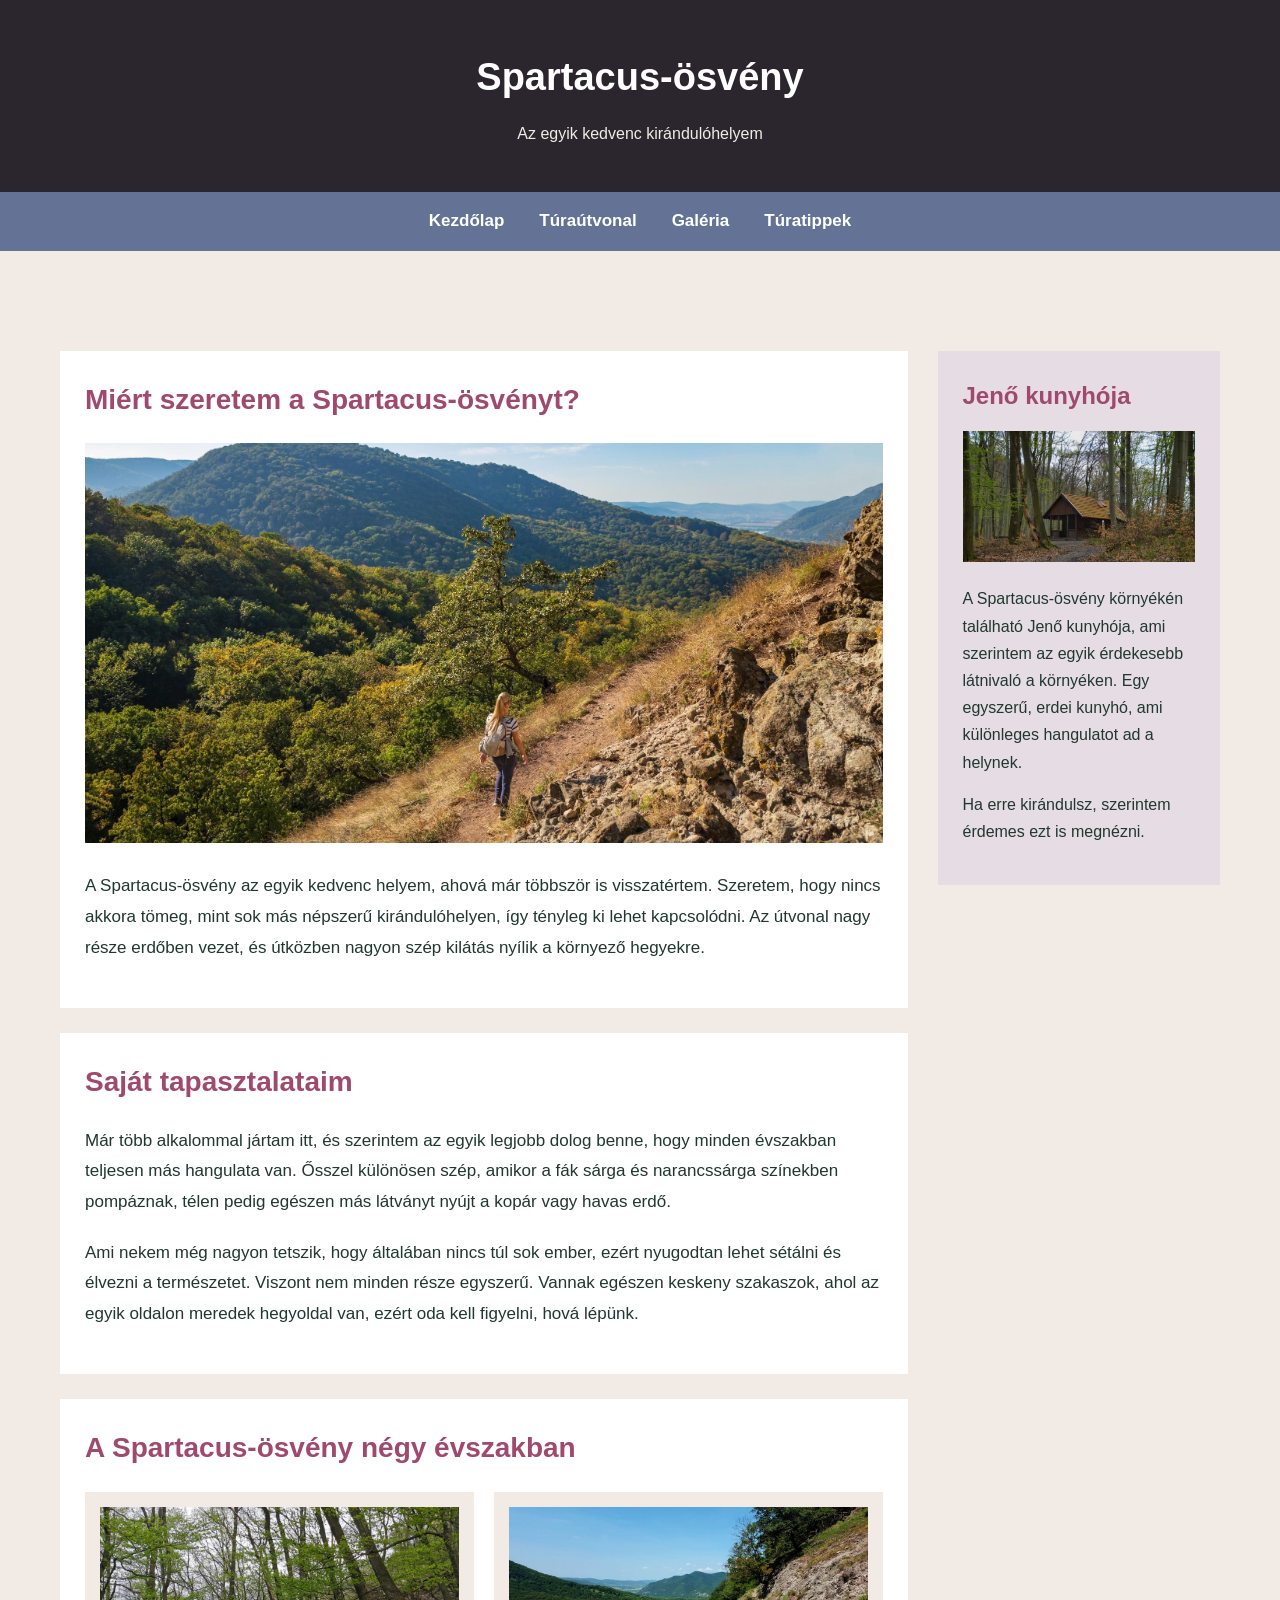
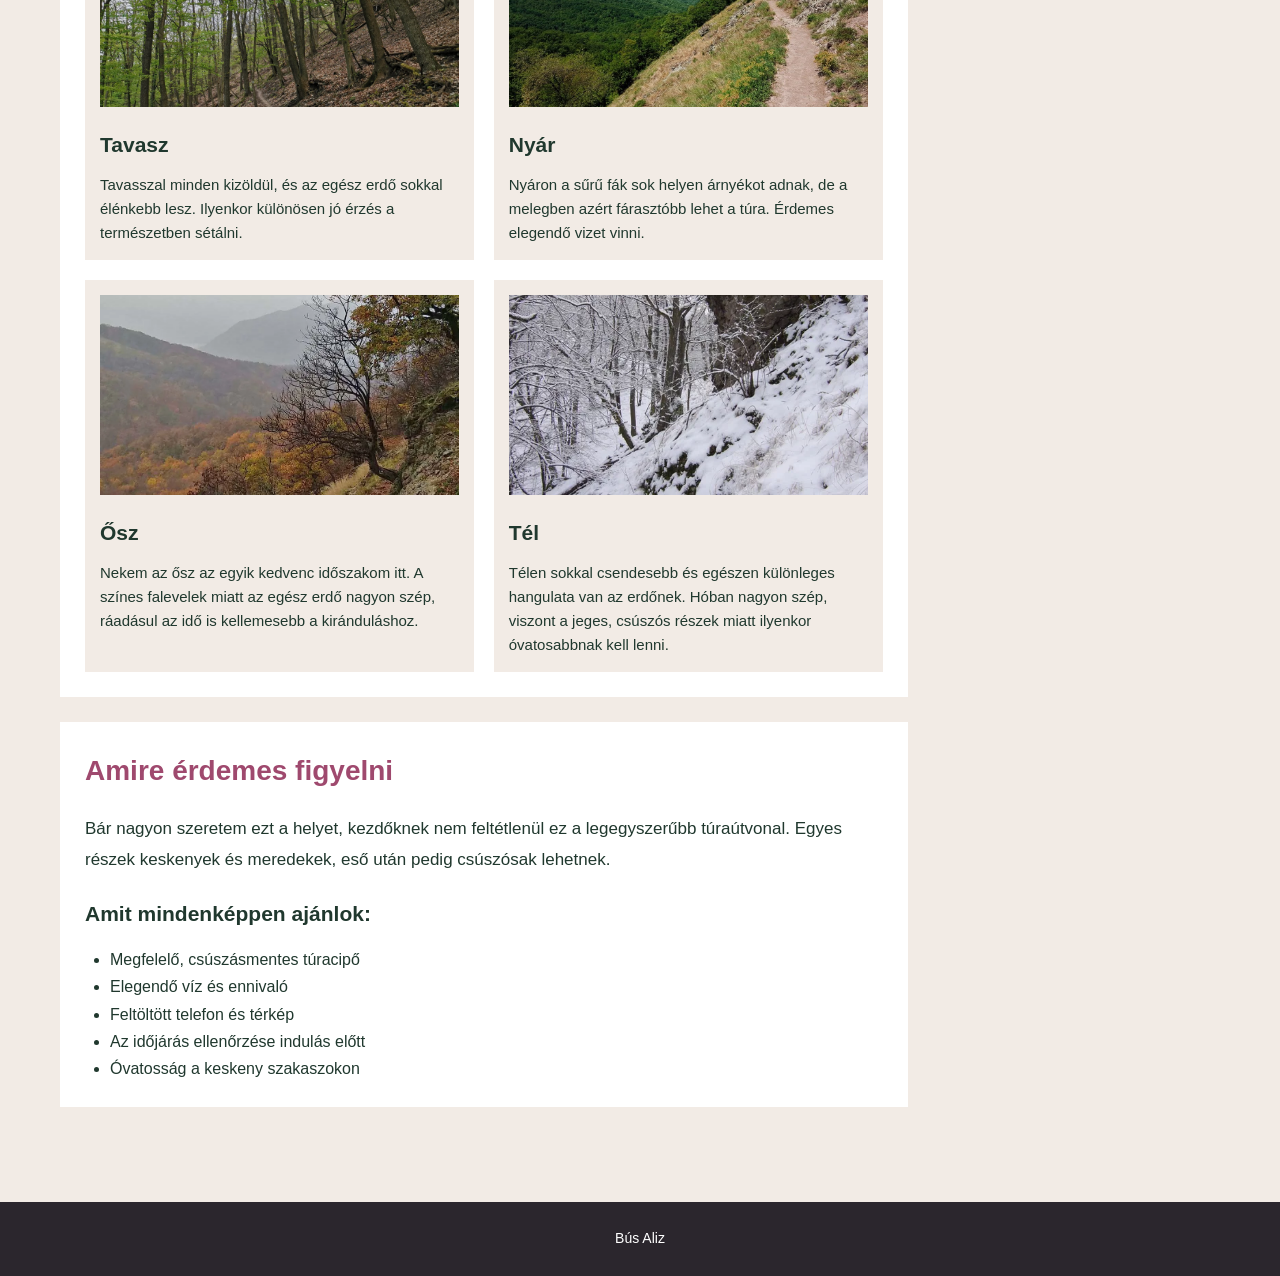
<file: index.html>
<!doctype html>
<html lang="hu">
  <head>
    <meta charset="UTF-8" />
    <meta name="viewport" content="width=device-width, initial-scale=1.0" />
    <meta name="description" content="A Spartacus-ösvény bemutatása" />
    <meta name="author" content="Bús Aliz" />
    <meta name="keywords" content="Spartacus-ösvény, túrázás, Visegrád, természet" />
    <title>Bús Aliz</title>
    <link rel="stylesheet" href="style.css" />
  </head>
  <body>
    <header>
      <h1>Spartacus-ösvény</h1>
      <p>Az egyik kedvenc kirándulóhelyem</p>
    </header>

    <nav>
      <ul>
        <li><a href="index.html">Kezdőlap</a></li>
        <li><a href="turautvonal.html">Túraútvonal</a></li>
        <li><a href="galeria.html">Galéria</a></li>
        <li><a href="turatippek.html">Túratippek</a></li>
      </ul>
    </nav>

    <main>
      <article>
        <section>
          <h2>Miért szeretem a Spartacus-ösvényt?</h2>

          <img src="kepek/fokep.jpg" alt="Spartacus-ösvény ősszel" />

          <p>
            A Spartacus-ösvény az egyik kedvenc helyem, ahová már többször is
            visszatértem. Szeretem, hogy nincs akkora tömeg, mint sok más
            népszerű kirándulóhelyen, így tényleg ki lehet kapcsolódni. Az
            útvonal nagy része erdőben vezet, és útközben nagyon szép kilátás
            nyílik a környező hegyekre.
          </p>
        </section>

        <section>
          <h2>Saját tapasztalataim</h2>

          <p>
            Már több alkalommal jártam itt, és szerintem az egyik legjobb dolog
            benne, hogy minden évszakban teljesen más hangulata van. Ősszel
            különösen szép, amikor a fák sárga és narancssárga színekben
            pompáznak, télen pedig egészen más látványt nyújt a kopár vagy havas
            erdő.
          </p>

          <p>
            Ami nekem még nagyon tetszik, hogy általában nincs túl sok ember,
            ezért nyugodtan lehet sétálni és élvezni a természetet. Viszont nem
            minden része egyszerű. Vannak egészen keskeny szakaszok, ahol az
            egyik oldalon meredek hegyoldal van, ezért oda kell figyelni, hová
            lépünk.
          </p>
        </section>

        <section>
          <h2>A Spartacus-ösvény négy évszakban</h2>

          <div class="evszakok">
            <article>
              <img src="kepek/tavasz.jpg" alt="Tavaszi táj" />
              <h3>Tavasz</h3>
              <p>
                Tavasszal minden kizöldül, és az egész erdő sokkal élénkebb
                lesz. Ilyenkor különösen jó érzés a természetben sétálni.
              </p>
            </article>

            <article>
              <img src="kepek/nyar.jpg" alt="Nyári táj" />
              <h3>Nyár</h3>
              <p>
                Nyáron a sűrű fák sok helyen árnyékot adnak, de a melegben azért
                fárasztóbb lehet a túra. Érdemes elegendő vizet vinni.
              </p>
            </article>

            <article>
              <img src="kepek/kep5.webp" alt="Őszi táj" />
              <h3>Ősz</h3>
              <p>
                Nekem az ősz az egyik kedvenc időszakom itt. A színes falevelek
                miatt az egész erdő nagyon szép, ráadásul az idő is kellemesebb
                a kiránduláshoz.
              </p>
            </article>

            <article>
              <img src="kepek/tel.webp" alt="Téli táj" />
              <h3>Tél</h3>
              <p>
                Télen sokkal csendesebb és egészen különleges hangulata van az
                erdőnek. Hóban nagyon szép, viszont a jeges, csúszós részek
                miatt ilyenkor óvatosabbnak kell lenni.
              </p>
            </article>
          </div>
        </section>

        <section>
          <h2>Amire érdemes figyelni</h2>

          <p>
            Bár nagyon szeretem ezt a helyet, kezdőknek nem feltétlenül ez a
            legegyszerűbb túraútvonal. Egyes részek keskenyek és meredekek, eső
            után pedig csúszósak lehetnek.
          </p>

          <h3>Amit mindenképpen ajánlok:</h3>

          <ul>
            <li>Megfelelő, csúszásmentes túracipő</li>
            <li>Elegendő víz és ennivaló</li>
            <li>Feltöltött telefon és térkép</li>
            <li>Az időjárás ellenőrzése indulás előtt</li>
            <li>Óvatosság a keskeny szakaszokon</li>
          </ul>
        </section>
      </article>
      <aside>
        <h2>Jenő kunyhója</h2>

        <img src="kepek/jeno.jpg" alt="Jenő kunyhója" />

        <p>
          A Spartacus-ösvény környékén található Jenő kunyhója, ami szerintem az
          egyik érdekesebb látnivaló a környéken. Egy egyszerű, erdei kunyhó,
          ami különleges hangulatot ad a helynek.
        </p>

        <p>Ha erre kirándulsz, szerintem érdemes ezt is megnézni.</p>
      </aside>
    </main>

    <footer>
      <p>Bús Aliz</p>
    </footer>
  </body>
</html>
</file>
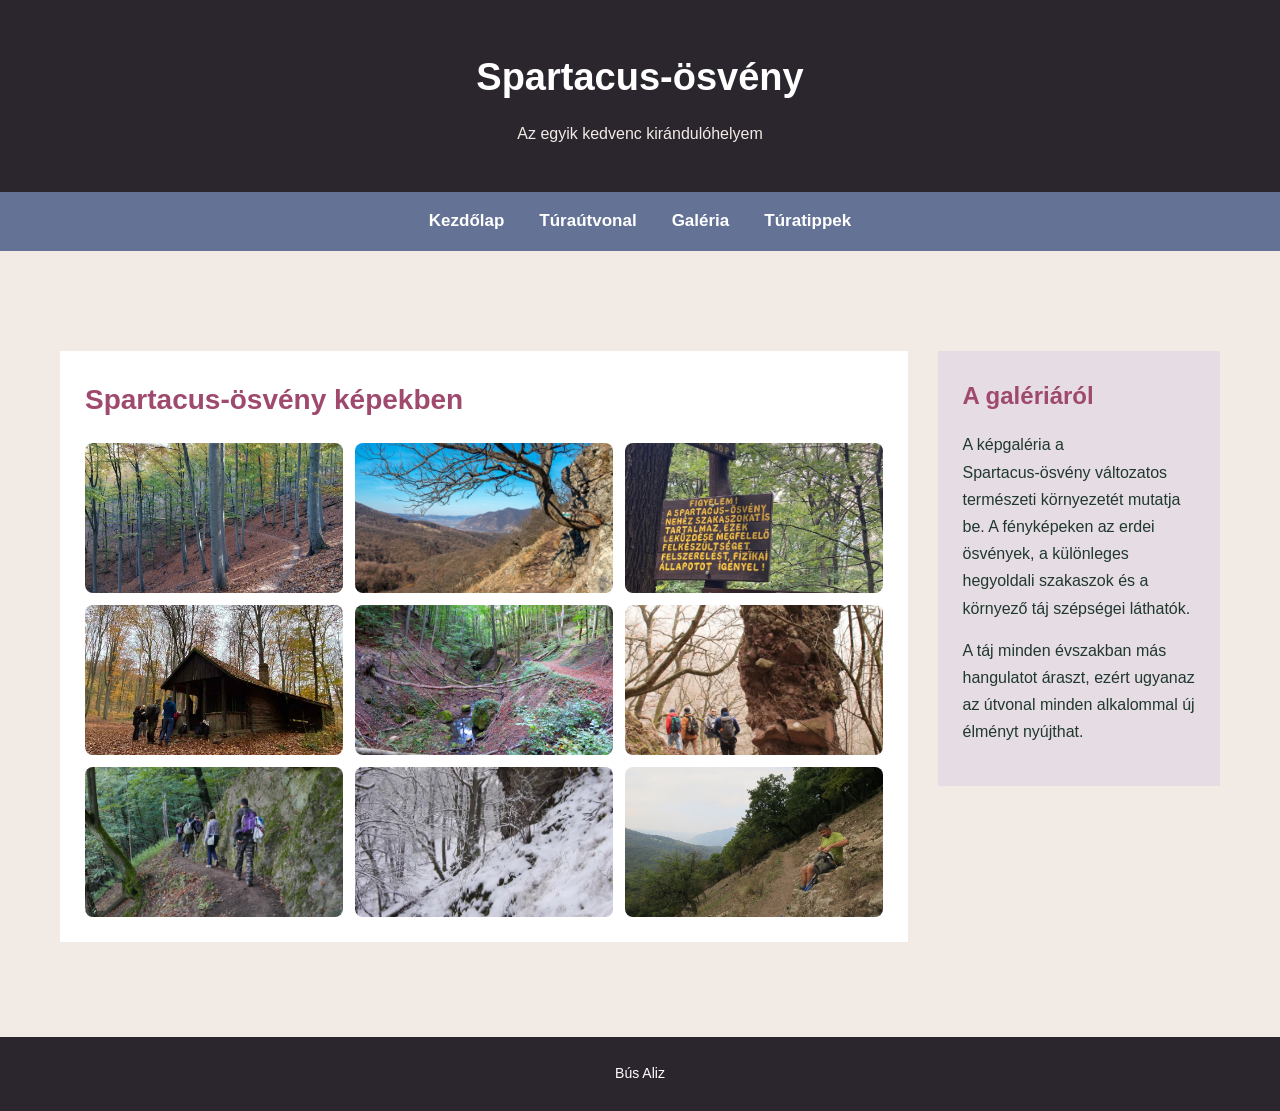
<file: galeria.html>
<!doctype html>
<html lang="hu">
  <head>
    <meta charset="UTF-8" />
    <meta name="viewport" content="width=device-width, initial-scale=1.0" />
    <meta name="description" content="Képgaléria a Spartacus-ösvényről" />
    <meta name="author" content="Bús Aliz" />
    <meta name="keywords" content="Spartacus-ösvény, galéria, természet, túrázás" />
    <title>Bús Aliz</title>
    <link rel="stylesheet" href="style.css" />
  </head>
  <body>
    <header>
      <h1>Spartacus-ösvény</h1>
      <p>Az egyik kedvenc kirándulóhelyem</p>
    </header>

    <nav>
      <ul>
        <li><a href="index.html">Kezdőlap</a></li>
        <li><a href="turautvonal.html">Túraútvonal</a></li>
        <li><a href="galeria.html">Galéria</a></li>
        <li><a href="turatippek.html">Túratippek</a></li>
      </ul>
    </nav>

    <main>
      <article>
        <section>
          <h2>Spartacus-ösvény képekben</h2>

          <div class="galeria">
            <img src="kepek/erdo.jpg" alt="Erdei ösvény" />
            <img src="kepek/hegyek.jpg" alt="Kilátás a hegyekre" />
            <img src="kepek/tabla.jpg" alt="Tábla" />
            <img src="kepek/kunyho.jpg" alt="Jenő-kunyhó" />
            <img src="kepek/apatkutivolgy.jpg" alt="Apátkúti-völgy" />
            <img src="kepek/szikla.webp" alt="Sziklás rész" />
            <img src="kepek/vezselyes.jpg" alt="Sziklás ösvény" />
            <img src="kepek/tel.webp" alt="Téli túra" />
            <img src="kepek/kilatas.jpg" alt="Hegyi panoráma" />
          </div>
        </section>
      </article>

      <aside>
        <h2>A galériáról</h2>

        <p>
          A képgaléria a Spartacus-ösvény változatos természeti környezetét
          mutatja be. A fényképeken az erdei ösvények, a különleges hegyoldali
          szakaszok és a környező táj szépségei láthatók.
        </p>

        <p>
          A táj minden évszakban más hangulatot áraszt, ezért ugyanaz az útvonal
          minden alkalommal új élményt nyújthat.
        </p>
      </aside>
    </main>

    <footer>
      <p>Bús Aliz</p>
    </footer>
  </body>
</html>
</file>
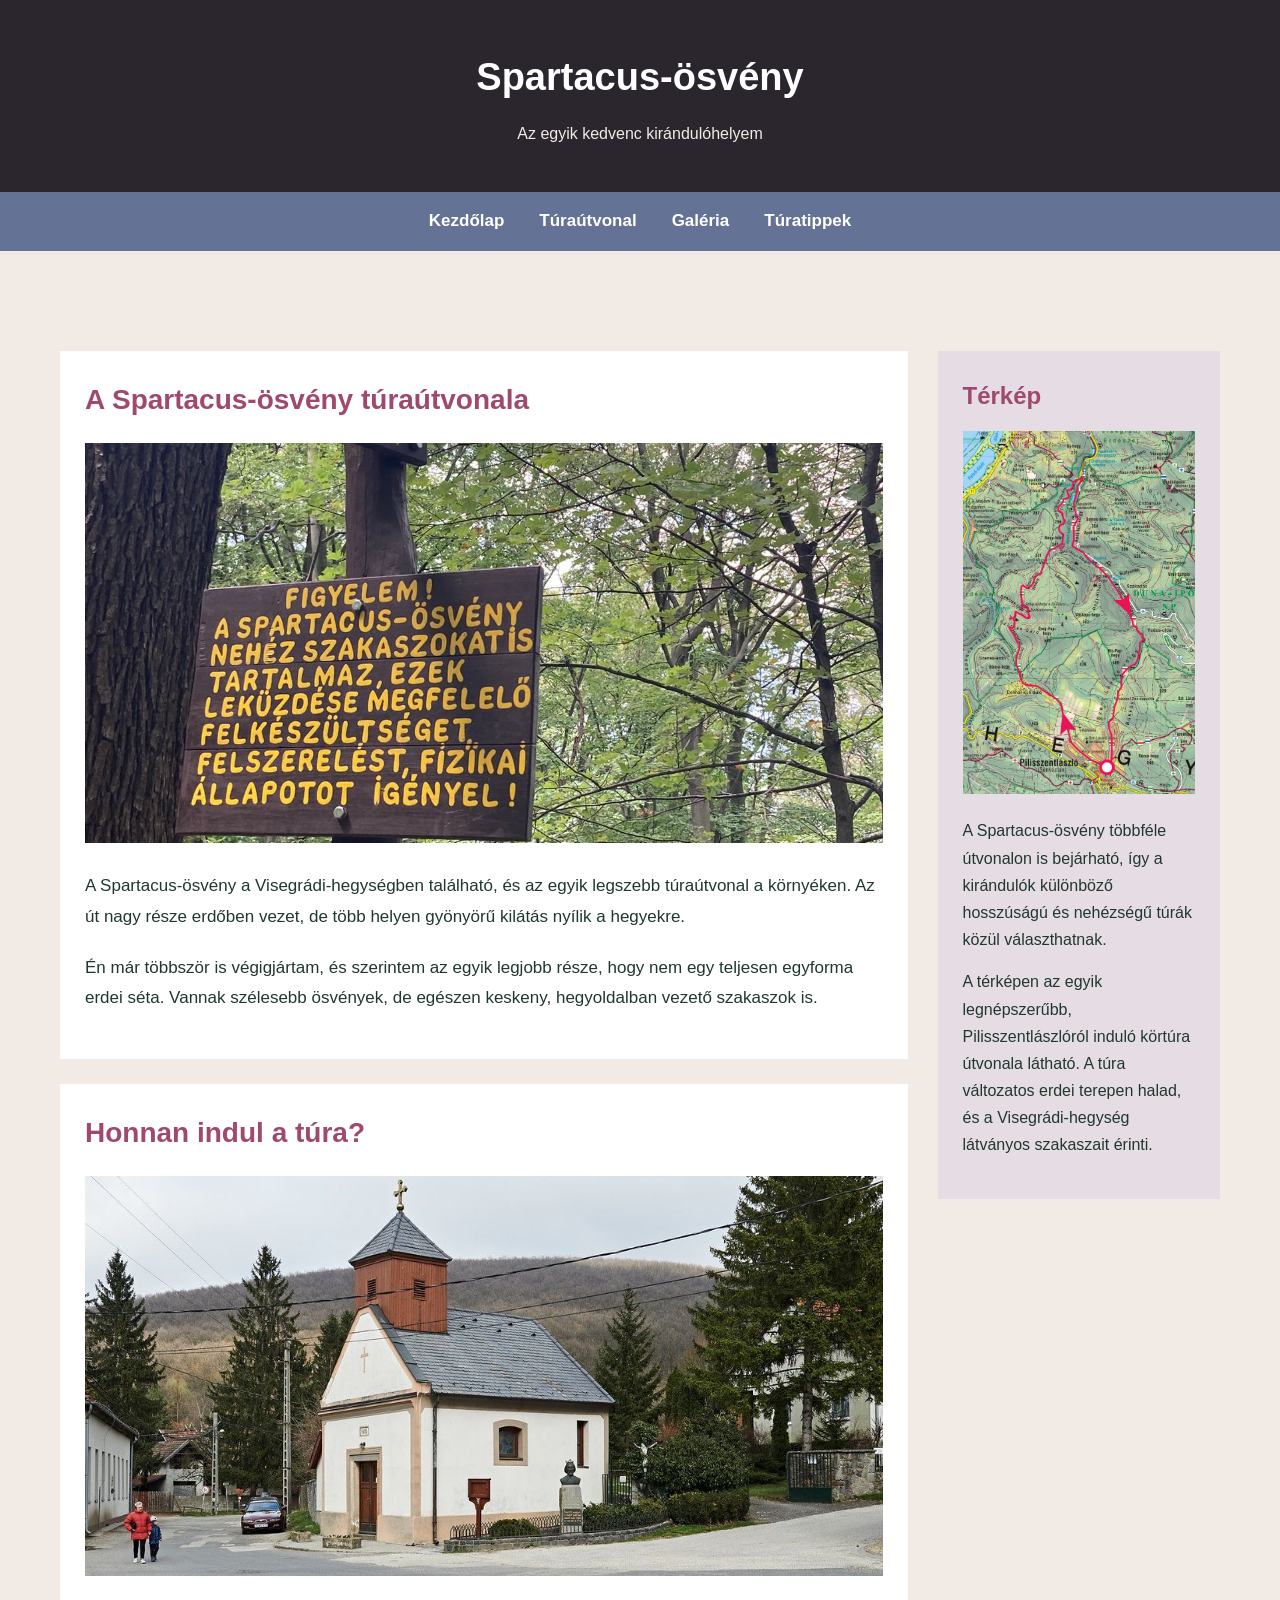
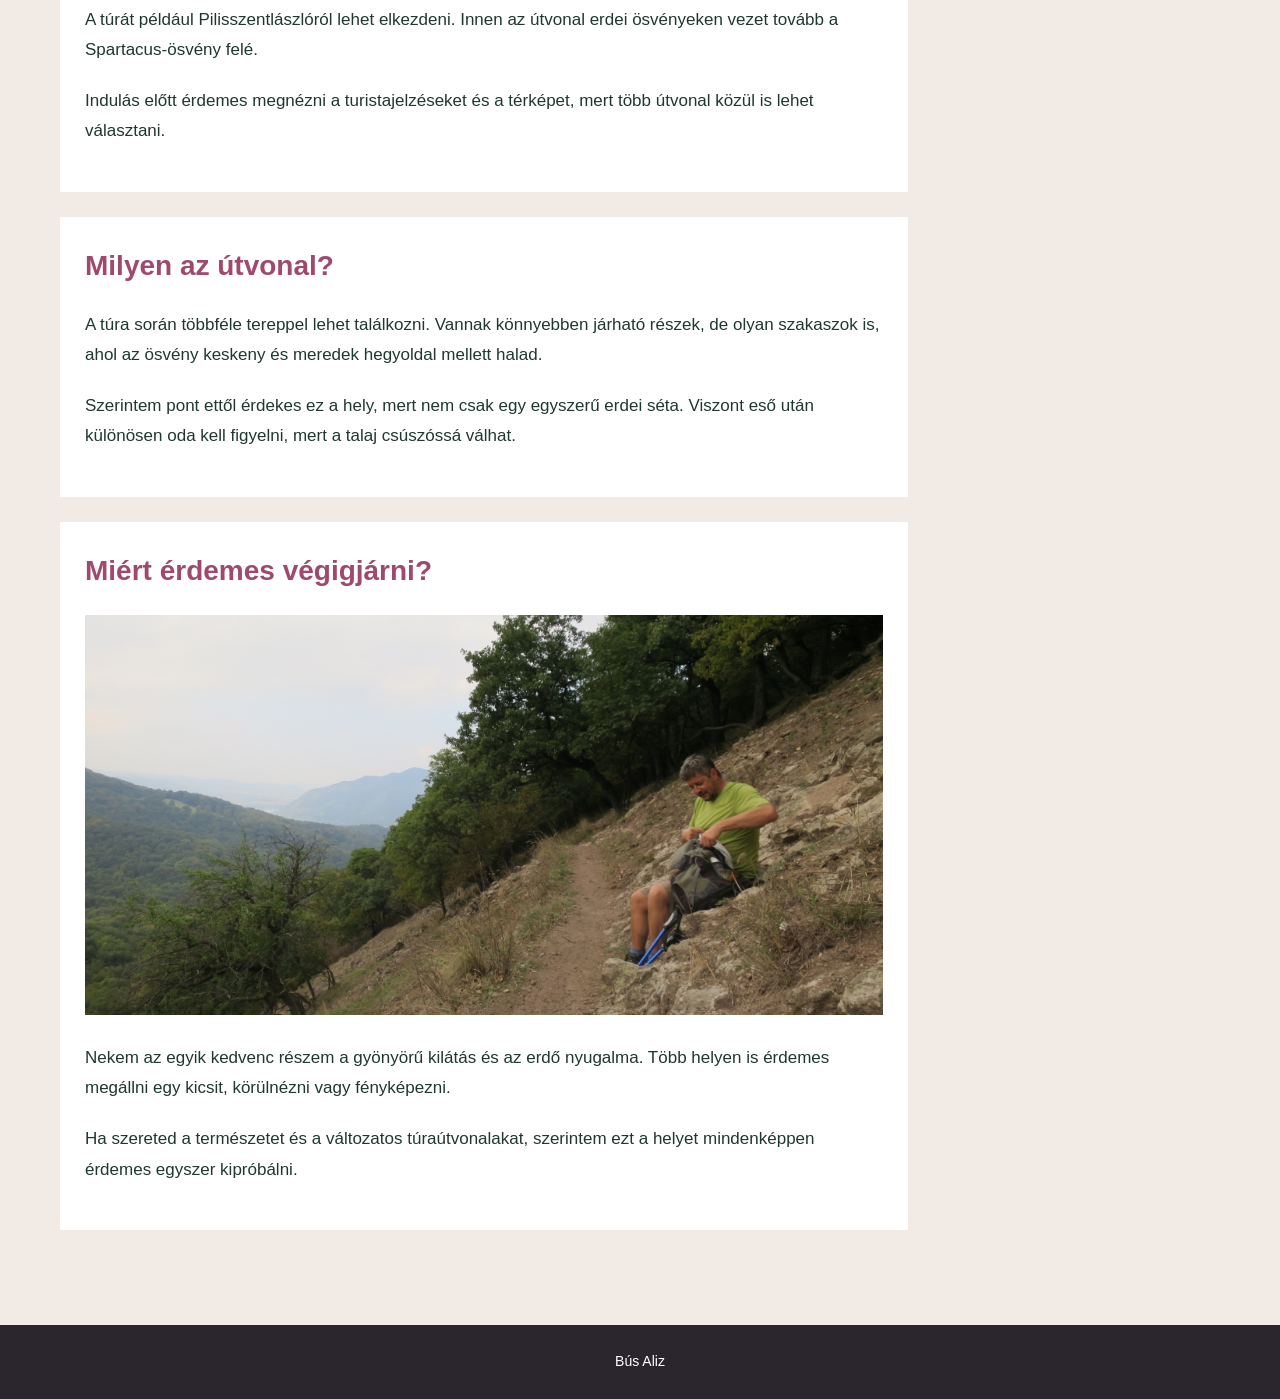
<file: turautvonal.html>
<!doctype html>
<html lang="hu">
  <head>
    <meta charset="UTF-8" />
    <meta name="viewport" content="width=device-width, initial-scale=1.0" />
    <meta name="description" content="A Spartacus-ösvény túraútvonalának bemutatása" />
    <meta name="author" content="Bús Aliz" />
    <meta name="keywords" content="Spartacus-ösvény, túraútvonal, Visegrád, Pilisszentlászló" />
    <title>Bús Aliz</title>
    <link rel="stylesheet" href="style.css" />
  </head>
  <body>
    <header>
      <h1>Spartacus-ösvény</h1>
      <p>Az egyik kedvenc kirándulóhelyem</p>
    </header>

    <nav>
      <ul>
        <li><a href="index.html">Kezdőlap</a></li>
        <li><a href="turautvonal.html">Túraútvonal</a></li>
        <li><a href="galeria.html">Galéria</a></li>
        <li><a href="turatippek.html">Túratippek</a></li>
      </ul>
    </nav>

    <main>
      <article>
        <section>
          <h2>A Spartacus-ösvény túraútvonala</h2>

          <img src="kepek/tabla.jpg" alt="Tábla" />

          <p>
            A Spartacus-ösvény a Visegrádi-hegységben található, és az egyik
            legszebb túraútvonal a környéken. Az út nagy része erdőben vezet, de
            több helyen gyönyörű kilátás nyílik a hegyekre.
          </p>

          <p>
            Én már többször is végigjártam, és szerintem az egyik legjobb része,
            hogy nem egy teljesen egyforma erdei séta. Vannak szélesebb
            ösvények, de egészen keskeny, hegyoldalban vezető szakaszok is.
          </p>
        </section>

        <section>
          <h2>Honnan indul a túra?</h2>

          <img src="kepek/pilisszentlaszlo.jpg" alt="Pilisszentlászló" />

          <p>
            A túrát például Pilisszentlászlóról lehet elkezdeni. Innen az
            útvonal erdei ösvényeken vezet tovább a Spartacus-ösvény felé.
          </p>

          <p>
            Indulás előtt érdemes megnézni a turistajelzéseket és a térképet,
            mert több útvonal közül is lehet választani.
          </p>
        </section>

        <section>
          <h2>Milyen az útvonal?</h2>

          <p>
            A túra során többféle tereppel lehet találkozni. Vannak könnyebben
            járható részek, de olyan szakaszok is, ahol az ösvény keskeny és
            meredek hegyoldal mellett halad.
          </p>

          <p>
            Szerintem pont ettől érdekes ez a hely, mert nem csak egy egyszerű
            erdei séta. Viszont eső után különösen oda kell figyelni, mert a
            talaj csúszóssá válhat.
          </p>
        </section>

        <section>
          <h2>Miért érdemes végigjárni?</h2>

          <img src="kepek/kilatas.jpg" alt="Kilátás a Spartacus-ösvényről" />

          <p>
            Nekem az egyik kedvenc részem a gyönyörű kilátás és az erdő
            nyugalma. Több helyen is érdemes megállni egy kicsit, körülnézni
            vagy fényképezni.
          </p>

          <p>
            Ha szereted a természetet és a változatos túraútvonalakat, szerintem
            ezt a helyet mindenképpen érdemes egyszer kipróbálni.
          </p>
        </section>
      </article>

      <aside>
        <h2>Térkép</h2>

        <img src="kepek/terkep.jpg" alt="Spartacus-ösvény térképe" />

        <p>
          A Spartacus-ösvény többféle útvonalon is bejárható, így a kirándulók
          különböző hosszúságú és nehézségű túrák közül választhatnak.
        </p>
        <p>
          A térképen az egyik legnépszerűbb, Pilisszentlászlóról induló körtúra
          útvonala látható. A túra változatos erdei terepen halad, és a
          Visegrádi-hegység látványos szakaszait érinti.
        </p>

      </aside>
    </main>

    <footer>
      <p>Bús Aliz</p>
    </footer>
  </body>
</html>
</file>
<file: style.css>
* {
  margin: 0;
  padding: 0;
  box-sizing: border-box;
}

body {
  font-family: Arial, sans-serif;
  background-color: #f2ebe5;
  color: #20382e;
  line-height: 1.7;
}

main {
  display: grid;
  grid-template-columns: 3fr 1fr;
  grid-template-areas:
    "h   h"
    "n   n"
    "ar as"
    "f   f";
  gap: 30px;
  max-width: 1200px;
  margin: 40px auto;
  padding: 0 20px;
}

header {
  grid-area: h;
  background-color: #2b262d;
  color: white;
  text-align: center;
  padding: 45px 20px;
}

header h1 {
  color: white;
  font-size: 38px;
  margin-bottom: 10px;
}

header p {
  font-size: 16px;
  color: #f2ebe5;
}

nav {
  grid-area: n;
  background-color: #647295;
  padding: 15px 20px;
}

nav ul {
  display: flex;
  justify-content: center;
  gap: 35px;
  list-style: none;
  flex-wrap: wrap; /* ha nem férnek el egy sorban, új sorba törnek */
}

nav a {
  color: white;
  text-decoration: none;
  font-size: 17px;
  font-weight: bold;
}

nav a:hover {
  color: #f2c6d8;
  text-decoration: none;
}

main > article {
  grid-area: ar;
  min-width: 0;
}

section {
  background-color: white;
  padding: 25px;
  margin-bottom: 25px;
}

section h2 {
  font-size: 28px;
  margin-bottom: 20px;
  color: #9f496e;
}

section h3 {
  font-size: 21px;
  margin-bottom: 10px;
}

section p {
  font-size: 17px;
  margin-bottom: 20px;
  line-height: 1.8;
}

section > img {
  width: 100%;
  height: 400px;
  object-fit: cover;
  margin-bottom: 20px;
}

section ul {
  padding-left: 25px;
  margin-top: 15px;
}

.evszakok {
  display: grid;
  grid-template-columns: repeat(2, minmax(0, 1fr));
  gap: 20px;
}

.evszakok article {
  background-color: #f2ebe5;
  padding: 15px;
  width: 100%;
  min-width: 0;
}

.evszakok img {
  width: 100%;
  height: 200px;
  object-fit: cover;
  margin-bottom: 12px;
}

.evszakok h3 {
  font-size: 21px;
  margin-bottom: 10px;
}

.evszakok p {
  font-size: 15px;
  line-height: 1.6;
  margin-bottom: 0;
}

aside {
  grid-area: as;
  background-color: #e6dce4;
  padding: 25px;
  align-self: start;
}

aside h2 {
  color: #9f496e;
  font-size: 24px;
  margin-bottom: 15px;
}

aside img {
  width: 100%;
  height: auto;
  margin-bottom: 15px;
}

aside p {
  font-size: 16px;
  line-height: 1.7;
  margin-bottom: 15px;
}

footer {
  grid-area: f;
  background-color: #2b262d;
  color: white;
  text-align: center;
  padding: 25px;
}

footer p {
  font-size: 14px;
}

/*galeria.html*/
.galeria {
  display: grid;
  grid-template-columns: repeat(3, 1fr);
  gap: 12px;
}

.galeria img {
  width: 100%;
  height: 150px;
  object-fit: cover;
  border-radius: 8px;
}

@media (max-width: 900px) {
  main {
    grid-template-columns: 1fr;
    grid-template-areas:
      "ar"
      "as";
  }

  nav ul {
    gap: 15px;
  }

  .evszakok {
    grid-template-columns: repeat(2, 1fr);
  }

  .galeria {
    grid-template-columns: repeat(2, 1fr);
  }
}

@media (max-width: 600px) {
  header {
    padding: 25px 15px;
  }

  header h1 {
    font-size: 28px;
  }

  nav ul {
    flex-direction: column; /* kis képernyőn a menüpontok egymás alá kerülnek */
    align-items: center;
    gap: 10px;
  }

  main {
    margin: 20px auto;
    padding: 0 15px;
  }

  section {
    padding: 15px;
  }

  section h2 {
    font-size: 23px;
  }

  section > img {
    height: 230px;
  }

  .evszakok {
    grid-template-columns: 1fr;
  }

  .galeria {
    grid-template-columns: 1fr;
  }

  .galeria img {
    height: 200px;
  }

  aside {
    padding: 15px;
  }
}
</file>
